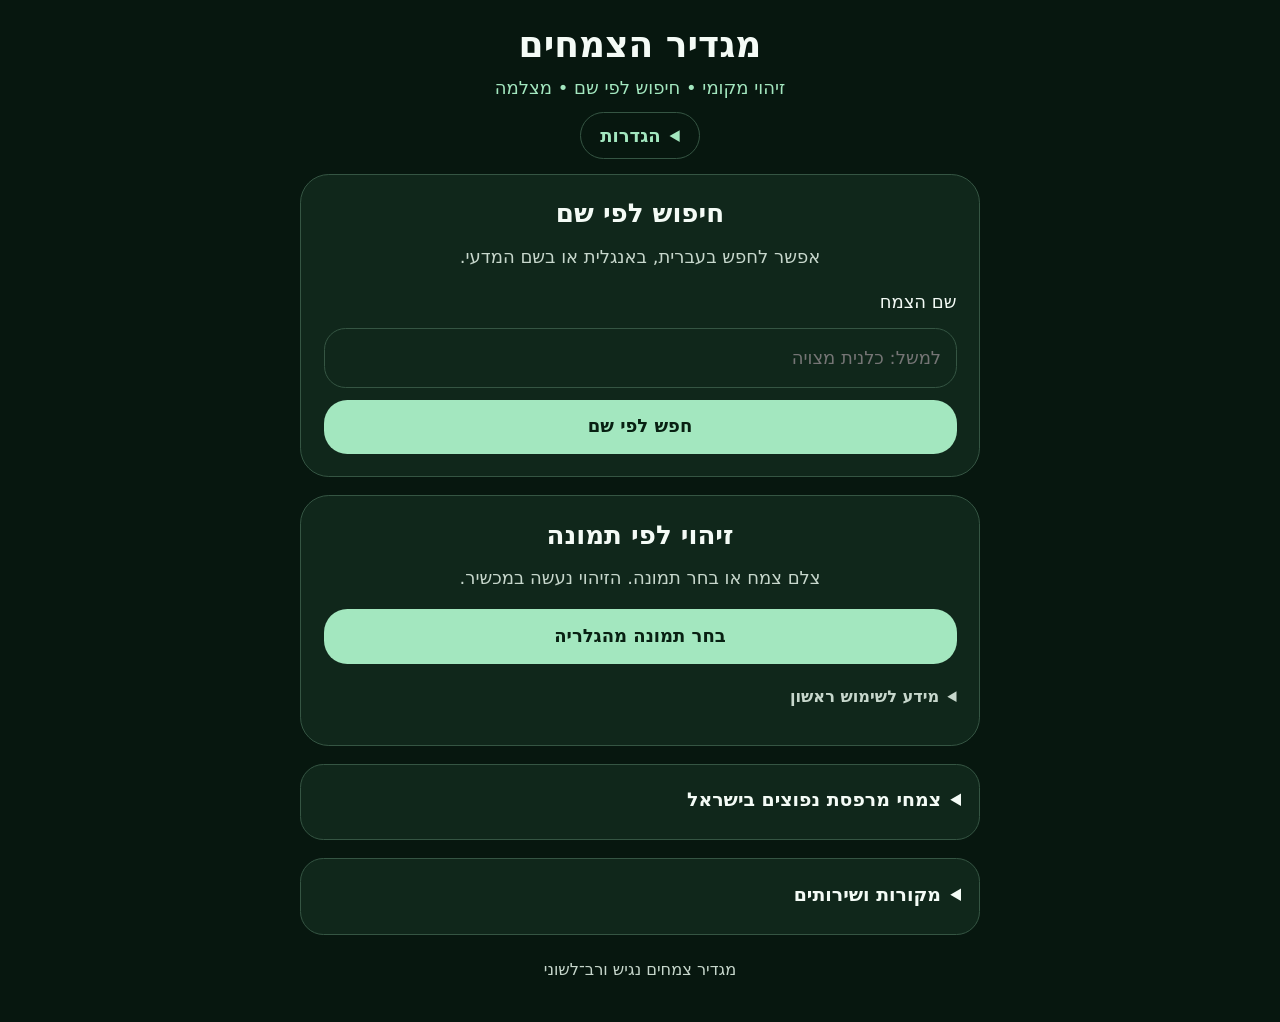
<file: index.html>
<!doctype html>
<html lang="he" dir="rtl">
<head>
  <meta charset="utf-8" />
  <meta name="viewport" content="width=device-width,initial-scale=1" />
  <meta name="theme-color" content="#10261b" />
  <meta name="description" content="Accessible multilingual plant identification app" />
  <link rel="manifest" href="manifest.webmanifest" />
  <link rel="apple-touch-icon" href="icon-192.png" />
  <link rel="stylesheet" href="styles.css?v=22" />
  <link rel="stylesheet" href="mobile-fix.css?v=22" />
  <link rel="stylesheet" href="inaturalist.css" />
  <link rel="stylesheet" href="wikipedia.css" />
  <link rel="stylesheet" href="plant-care.css?v=1" />
  <title>מגדיר הצמחים</title>
</head>
<body>
  <a class="skip-link" data-i18n="skip" href="#main">דלג לתוכן הראשי</a>
  <header class="topbar">
    <div class="app-heading"><h1 data-i18n="title">מגדיר הצמחים</h1><p class="eyebrow" data-i18n="appSubtitle">זיהוי מקומי • חיפוש לפי שם • מצלמה</p></div>
    <details class="settings-panel"><summary data-i18n="settings">הגדרות</summary><div class="toolbar" data-i18n-aria="displaySettings" aria-label="הגדרות תצוגה">
      <label><span data-i18n="language">שפה</span><select id="languageSelect" data-i18n-aria="chooseLanguage" aria-label="בחר שפה"><option value="he">עברית</option><option value="en">English</option><option value="ar">العربية</option></select></label>
      <button id="themeToggle" type="button" aria-pressed="true" data-i18n="theme">מצב כהה</button>
      <button id="fontToggle" type="button" aria-pressed="false" data-i18n="font">טקסט גדול</button>
      <button id="installButton" type="button">התקן יישומון</button>
    </div></details>
  </header>
  <main id="main" tabindex="-1">
    <section class="grid" data-i18n-aria="searchOptions" aria-label="אפשרויות חיפוש">
      <article class="card"><h2 data-i18n="searchTitle">חיפוש לפי שם</h2><p data-i18n="searchText">אפשר לחפש בעברית, באנגלית או בשם המדעי.</p><form id="nameSearchForm"><label for="plantQuery" data-i18n="searchLabel">שם הצמח</label><input id="plantQuery" name="plantQuery" type="search" autocomplete="off" placeholder="למשל: כלנית מצויה" data-i18n-placeholder="searchPlaceholder" /><button class="primary" type="submit" data-i18n="searchButton">חפש</button></form></article>
      <article class="card"><h2 data-i18n="photoTitle">זיהוי לפי תמונה</h2><p data-i18n="photoShort">צלם צמח או בחר תמונה. הזיהוי נעשה באמצעות Pl@ntNet.</p><div class="photo-actions"><label class="upload" for="plantPhoto" data-i18n="gallery">בחר תמונה מהגלריה</label><input id="plantPhoto" type="file" accept="image/*" /></div><details class="download-note"><summary data-i18n="firstUse">מידע לשימוש ראשון</summary><p data-i18n="photoText"></p></details><img id="preview" alt="" hidden /></article>
    </section>
    <section id="result" class="result" aria-live="polite" aria-atomic="true" hidden></section>
    <details class="info balcony-plants">
      <summary id="balconyTitle" data-i18n="balconyTitle">צמחי מרפסת נפוצים בישראל</summary>
      <p data-i18n="balconyIntro">רשימה שימושית של צמחים שסביר לפגוש במרפסות בישראל. לחצו על צמח כדי לחפש עליו מידע במגדיר.</p>
      <div class="balcony-plant-list">
        <button type="button" data-i18n="plant0" data-balcony-search="Pelargonium">גרניום / פלרגוניום</button>
        <button type="button" data-i18n="plant1" data-balcony-search="Mentha">נענע</button>
        <button type="button" data-i18n="plant2" data-balcony-search="Petunia">פטוניה</button>
        <button type="button" data-i18n="plant3" data-balcony-search="Ocimum basilicum">בזיליקום</button>
        <button type="button" data-i18n="plant4" data-balcony-search="Salvia rosmarinus">רוזמרין</button>
        <button type="button" data-i18n="plant5" data-balcony-search="succulent">סוקולנטים</button>
        <button type="button" data-i18n="plant6" data-balcony-search="Cactaceae">קקטוסים</button>
        <button type="button" data-i18n="plant7" data-balcony-search="Bougainvillea">בוגנוויליה</button>
        <button type="button" data-i18n="plant8" data-balcony-search="Epipremnum aureum">פוטוס</button>
        <button type="button" data-i18n="plant9" data-balcony-search="Lavandula">לבנדר</button>
      </div>
      <h3 data-i18n="growingTitle">איך מגדלים אותם?</h3>
      <div class="growing-guide">
        <details class="plant-guide"><summary data-i18n="plant0">גרניום / פלרגוניום</summary><p data-i18n="guide0"> שמש ישירה או חצי־צל, השקיה כשהשכבה העליונה מתייבשת וניקוז טוב. להסיר פרחים יבשים לעידוד פריחה.</p></details>
        <details class="plant-guide"><summary data-i18n="plant1">נענע</summary><p data-i18n="guide1"> אור רב עד חצי־צל ואדמה לחה באופן עקבי. מומלץ לגדל בעציץ נפרד כי היא מתפשטת במהירות.</p></details>
        <details class="plant-guide"><summary data-i18n="plant2">פטוניה</summary><p data-i18n="guide2"> זקוקה להרבה שמש, השקיה סדירה וניקוז מצוין. דישון מתון והסרת פרחים נבולים מסייעים לפריחה.</p></details>
        <details class="plant-guide"><summary data-i18n="plant3">בזיליקום</summary><p data-i18n="guide3"> הרבה אור ושמש בוקר, אדמה לחה אך לא מוצפת. קטימת קצות הצמיחה מעודדת הסתעפות; רגיש לקור.</p></details>
        <details class="plant-guide"><summary data-i18n="plant4">רוזמרין</summary><p data-i18n="guide4"> שמש מלאה, מצע מנוקז היטב והשקיה מתונה בלבד לאחר התבססות. לא להשאיר מים עומדים בתחתית העציץ.</p></details>
        <details class="plant-guide"><summary data-i18n="plant5">סוקולנטים</summary><p data-i18n="guide5"> אור חזק, מעט מים ומצע מנוקז מאוד. להשקות היטב ורק לאחר שהמצע התייבש.</p></details>
        <details class="plant-guide"><summary data-i18n="plant6">קקטוסים</summary><p data-i18n="guide6"> אור חזק עד שמש, השקיה מועטה מאוד ומצע קקטוסים מנוקז. בחורף בדרך כלל מצמצמים השקיה.</p></details>
        <details class="plant-guide"><summary data-i18n="plant7">בוגנוויליה</summary><p data-i18n="guide7"> שמש מלאה ככל האפשר, עציץ גדול וניקוז מצוין. השקיה עמוקה אך לא תכופה מדי; עודף מים עלול להפחית פריחה.</p></details>
        <details class="plant-guide"><summary data-i18n="plant8">פוטוס</summary><p data-i18n="guide8"> מתאים בעיקר למרפסת מוצלת ומוגנת משמש צהריים ישירה. להשקות לאחר שהחלק העליון של המצע מתייבש.</p></details>
        <details class="plant-guide"><summary data-i18n="plant9">לבנדר</summary><p data-i18n="guide9"> שמש מלאה, אוורור טוב ומצע מנוקז מאוד. להשקות במתינות ולהימנע מאדמה רטובה לאורך זמן.</p></details>
      </div>
      <p class="balcony-note" data-i18n="balconyNote"><strong>חשוב:</strong> תנאי המרפסת משתנים מאוד לפי כיוון, שעות שמש, רוח ועונה. ההנחיות הן נקודת התחלה ויש להתאים את ההשקיה לתנאים בפועל.</p>
    </details>
    <details class="info sources"><summary id="plannedTitle" data-i18n="plannedTitle">מקורות ושירותים</summary><ul><li data-i18n="source0">OpenPlants — מנוע הזיהוי המקומי הראשי, עם כיסוי של כ־14,000 מינים</li><li data-i18n="source1">PlantNet-300K — מנוע גיבוי מקומי במקרה שהמנוע הראשי אינו נטען</li><li data-i18n="source2">GBIF — טקסונומיה ותפוצה</li><li data-i18n="source3">iNaturalist — תצפיות ותמונות מהשטח</li><li data-i18n="source4">Wikidata / Wikipedia — מידע משלים</li></ul></details>
  </main>
  <footer><p data-i18n="footer">מגדיר צמחים נגיש ורב־לשוני</p></footer>
  <script src="local-name-search.js?v=25" defer></script>
  <script src="image-identification.js?v=26" defer></script>
  <script src="plantnet-client.js?v=1" defer></script>
  <script src="translations-extra.js?v=22" defer></script>
  <script src="app.js?v=40" defer></script>
  <script src="inaturalist.js?v=21" defer></script>
  <script src="wikipedia.js?v=25" defer></script>
  <script src="plant-care.js?v=1" defer></script>
  <script src="install.js?v=36" defer></script>
</body>
</html>
</file>
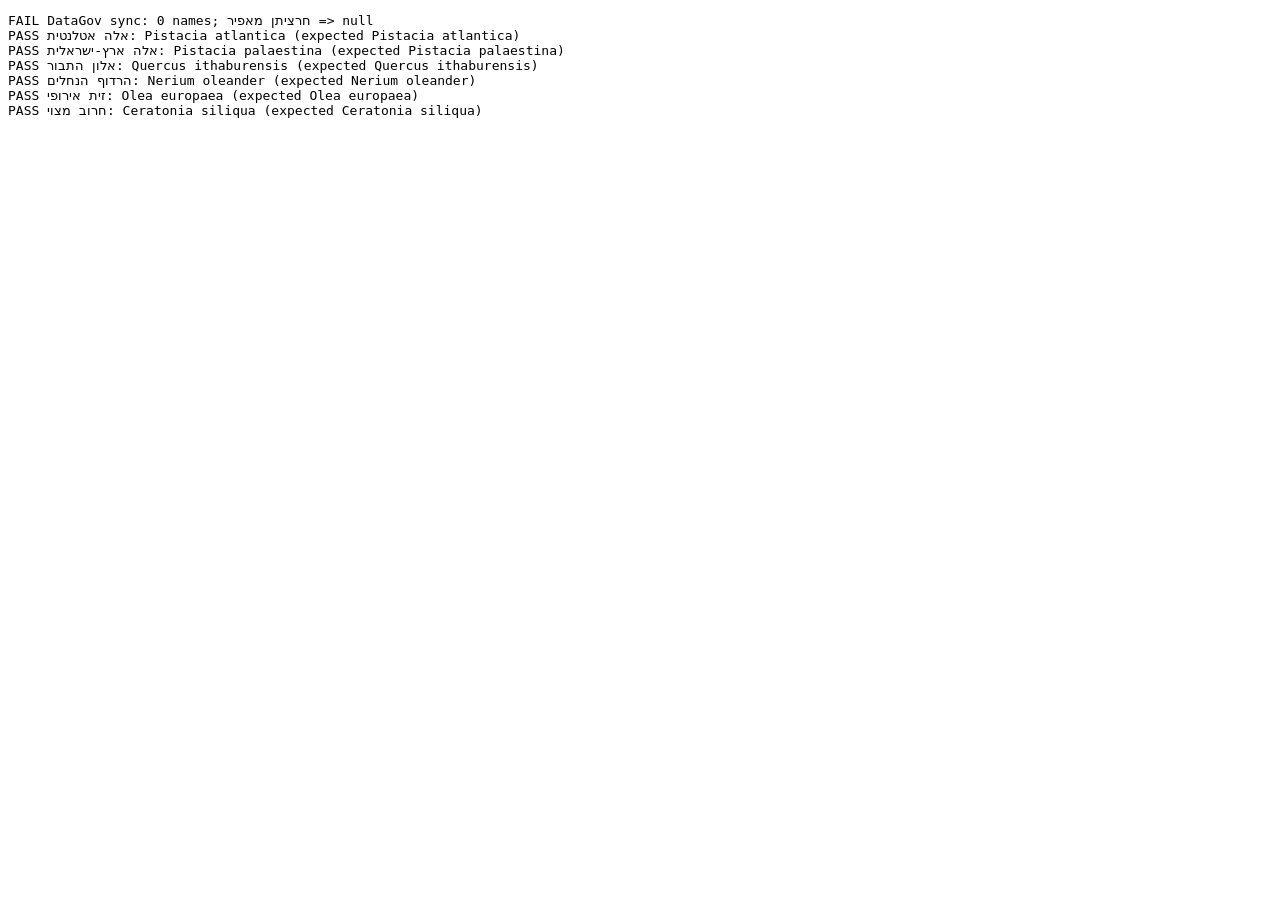
<file: tests/israel-name-search.test.html>
<!doctype html>
<meta charset="utf-8">
<title>Israel plant name search tests</title>
<script src="../local-name-search.js"></script>
<pre id="results"></pre>
<script>
(async () => {
  const cases = [
    ['אלה אטלנטית', 'Pistacia atlantica'],
    ['אלה ארץ-ישראלית', 'Pistacia palaestina'],
    ['אלון התבור', 'Quercus ithaburensis'],
    ['הרדוף הנחלים', 'Nerium oleander'],
    ['זית אירופי', 'Olea europaea'],
    ['חרוב מצוי', 'Ceratonia siliqua']
  ];
  const lines = [];
  let failures = 0;

  if (typeof window.PlantNameSearch.syncAgricultureNames !== 'function') {
    failures++;
    lines.push('FAIL syncAgricultureNames is missing');
  } else {
    const synced = await window.PlantNameSearch.syncAgricultureNames();
    const actual = await window.PlantNameSearch.resolveLocalName('חרציתן מאפיר', 'he');
    const ok = synced > 400 && actual === 'Chrysanthemoides incana';
    if (!ok) failures++;
    lines.push(`${ok ? 'PASS' : 'FAIL'} DataGov sync: ${synced} names; חרציתן מאפיר => ${actual || 'null'}`);
  }

  for (const [name, expected] of cases) {
    const actual = await window.PlantNameSearch.resolveLocalName(name, 'he');
    const ok = actual === expected;
    if (!ok) failures++;
    lines.push(`${ok ? 'PASS' : 'FAIL'} ${name}: ${actual || 'null'} (expected ${expected})`);
  }
  document.getElementById('results').textContent = lines.join('\n');
  document.title = failures ? `FAIL ${failures}` : 'PASS';
})();
</script>
</file>
<file: styles.css>
:root {
  color-scheme: dark;
  --bg: #0b1510;
  --surface: #122219;
  --surface-2: #183025;
  --text: #f4fbf6;
  --muted: #c7d7cc;
  --accent: #a7e3b9;
  --accent-strong: #d1f2da;
  --border: #365244;
  --focus: #ffffff;
  font-size: 18px;
}

:root[data-theme="light"] {
  color-scheme: light;
  --bg: #eef5f0;
  --surface: #ffffff;
  --surface-2: #e4efe7;
  --text: #102018;
  --muted: #42574a;
  --accent: #235d39;
  --accent-strong: #17482c;
  --border: #9cb4a5;
  --focus: #000000;
}

:root[data-large-text="true"] { font-size: 22px; }

html {
  width: 100%;
  max-width: 100%;
  overflow-x: clip;
  text-size-adjust: 100%;
  -webkit-text-size-adjust: 100%;
}

* {
  box-sizing: border-box;
  min-width: 0;
}

body {
  margin: 0;
  width: 100%;
  max-width: 100%;
  overflow-x: hidden;
  background: var(--bg);
  color: var(--text);
  font-family: system-ui, -apple-system, BlinkMacSystemFont, "Segoe UI", sans-serif;
  line-height: 1.6;
}

img, svg, video, canvas { max-width: 100%; }
button, input, select { font: inherit; }
button, select, input, .upload { min-height: 48px; max-width: 100%; }

.skip-link {
  position: absolute;
  inset-inline-start: 1rem;
  top: -100px;
  padding: .75rem 1rem;
  background: var(--text);
  color: var(--bg);
  z-index: 10;
}
.skip-link:focus { top: 1rem; }

.topbar, main, footer {
  width: min(1100px, calc(100% - 2rem));
  max-width: calc(100% - 2rem);
  margin-inline: auto;
}

.topbar {
  display: flex;
  gap: 1rem;
  align-items: center;
  justify-content: space-between;
  padding-block: 1.2rem;
}

.topbar > *, .toolbar > *, .grid > *, .results-grid > * { min-width: 0; }
.eyebrow { color: var(--accent); margin: 0; font-weight: 700; overflow-wrap: anywhere; }
h1, h2, h3, h4, h5, p { margin-top: 0; overflow-wrap: anywhere; }
h1, h2, h3 { max-width: 100%; }

.toolbar { display: flex; flex-wrap: wrap; gap: .65rem; align-items: end; max-width: 100%; }
.toolbar label { display: grid; gap: .25rem; min-width: 0; }

button, select, input, .upload {
  border: 1px solid var(--border);
  border-radius: .9rem;
  background: var(--surface);
  color: var(--text);
  padding: .7rem .9rem;
}

input, select { width: 100%; }
button, .upload { cursor: pointer; overflow-wrap: anywhere; white-space: normal; }
button:hover, .upload:hover { background: var(--surface-2); }
button:disabled { cursor: wait; opacity: .7; }
button:focus-visible, select:focus-visible, input:focus-visible, .upload:focus-visible, a:focus-visible {
  outline: 3px solid var(--focus);
  outline-offset: 3px;
}

.hero {
  background: linear-gradient(135deg, var(--surface), var(--surface-2));
  border: 1px solid var(--border);
  border-radius: 1.4rem;
  padding: clamp(1.2rem, 4vw, 2.2rem);
  margin-block: 1rem 1.5rem;
  max-width: 100%;
}

.grid { display: grid; grid-template-columns: repeat(2, minmax(0, 1fr)); gap: 1rem; max-width: 100%; }
.card, .info, .result {
  background: var(--surface);
  border: 1px solid var(--border);
  border-radius: 1.2rem;
  padding: 1.1rem;
  max-width: 100%;
  overflow-wrap: anywhere;
}

.card form { display: grid; gap: .6rem; min-width: 0; }
.primary { background: var(--accent); color: #082012; border-color: transparent; font-weight: 800; }
.primary:hover { background: var(--accent-strong); }
#plantPhoto { position: absolute; inline-size: 1px; block-size: 1px; opacity: 0; }
.upload { display: inline-flex; align-items: center; justify-content: center; font-weight: 700; width: 100%; }
#preview { margin-top: 1rem; width: 100%; max-height: 360px; object-fit: contain; border-radius: 1rem; border: 1px solid var(--border); }
.result, .info { margin-top: 1rem; }
.result-message { margin: 0; font-weight: 700; }
.results-header { display: flex; flex-wrap: wrap; gap: .75rem; align-items: baseline; justify-content: space-between; margin-bottom: 1rem; }
.results-header h2, .results-header p { margin-bottom: 0; }
.results-header p { color: var(--muted); }
.results-grid { display: grid; gap: .9rem; grid-template-columns: repeat(2, minmax(0, 1fr)); max-width: 100%; }
.plant-result-card { background: var(--surface-2); border: 1px solid var(--border); border-radius: 1rem; padding: 1rem; align-self: start; max-width: 100%; overflow: hidden; }
.plant-result-heading { display: flex; flex-wrap: wrap; gap: .6rem; align-items: flex-start; justify-content: space-between; }
.plant-result-heading h3 { margin-bottom: .4rem; overflow-wrap: anywhere; }
.source-badge { display: inline-flex; align-items: center; border: 1px solid var(--border); border-radius: 999px; padding: .15rem .55rem; color: var(--muted); font-size: .88rem; white-space: normal; max-width: 100%; }
.plant-facts { margin: .8rem 0; display: grid; gap: .55rem; }
.plant-facts div { display: grid; grid-template-columns: minmax(0, .7fr) minmax(0, 1.3fr); gap: .6rem; border-top: 1px solid var(--border); padding-top: .45rem; }
.plant-facts dt { color: var(--muted); font-weight: 700; }
.plant-facts dd { margin: 0; overflow-wrap: anywhere; }
.result-actions { display: flex; flex-wrap: wrap; gap: .55rem; max-width: 100%; }
.details-button, .gbif-link, .close-details, .source-link {
  display: inline-flex;
  min-height: 44px;
  max-width: 100%;
  align-items: center;
  justify-content: center;
  padding: .55rem .8rem;
  border: 1px solid var(--border);
  border-radius: .8rem;
  color: var(--text);
  font-weight: 700;
  text-decoration: none;
  overflow-wrap: anywhere;
  white-space: normal;
}
.details-button { background: var(--accent); color: #082012; border-color: transparent; }
.details-button:hover { background: var(--accent-strong); }
.gbif-link:hover, .source-link:hover, .close-details:hover { background: var(--surface); }
.inline-details { margin-top: .9rem; border-top: 2px solid var(--border); padding-top: .9rem; max-width: 100%; overflow-wrap: anywhere; }
.details-content h4 { font-size: 1.2rem; margin-bottom: .7rem; }
.details-content h5 { margin: 1rem 0 .35rem; color: var(--accent); font-size: 1rem; }
.details-content p { white-space: pre-line; }
.details-image { width: 100%; max-height: 340px; object-fit: contain; border: 1px solid var(--border); border-radius: .9rem; background: var(--surface); margin-bottom: .8rem; }
.other-names { margin: .2rem 0 1rem; padding-inline-start: 1.3rem; }
.source-link { margin-top: .25rem; }
.close-details { margin-top: .7rem; background: var(--surface); }
.info ul { padding-inline-start: 1.3rem; }
footer { padding-block: 2rem; color: var(--muted); }

@media (max-width: 760px) {
  .topbar, main, footer {
    width: calc(100% - 1rem);
    max-width: calc(100% - 1rem);
  }

  .topbar { align-items: stretch; flex-direction: column; }
  .toolbar { display: grid; grid-template-columns: minmax(0, 1fr) minmax(0, 1fr); width: 100%; }
  .toolbar label { grid-column: 1 / -1; width: 100%; }
  .toolbar button, .toolbar select { width: 100%; }
  .grid, .results-grid { grid-template-columns: minmax(0, 1fr); }
  .plant-facts div { grid-template-columns: minmax(0, 1fr); gap: .1rem; }
  .result-actions { display: grid; grid-template-columns: minmax(0, 1fr); }
  .details-button, .gbif-link { width: 100%; }
}

@media (max-width: 420px) {
  :root[data-large-text="true"] { font-size: 20px; }
  .topbar, main, footer {
    width: calc(100% - .75rem);
    max-width: calc(100% - .75rem);
  }
  .toolbar { grid-template-columns: minmax(0, 1fr); }
  .toolbar label { grid-column: auto; }
  .hero, .card, .info, .result { padding: .9rem; border-radius: 1rem; }
}


.balcony-plant-list { display:grid; grid-template-columns:repeat(2,minmax(0,1fr)); gap:.6rem; margin:1rem 0 1.4rem; }
.balcony-plant-list button { background:var(--surface-2); font-weight:700; }
.growing-guide { display:grid; gap:.7rem; }
.growing-guide p { margin:0; padding:.8rem; background:var(--surface-2); border:1px solid var(--border); border-radius:.8rem; }
.balcony-note { margin-top:1rem; color:var(--muted); }
@media (max-width:760px){ .balcony-plant-list { grid-template-columns:minmax(0,1fr); } }

/* Preserve readable button contrast in both themes. */
:root[data-theme="light"] .primary,
:root[data-theme="light"] .details-button { color: #ffffff; }
@media (prefers-reduced-motion: reduce) { html { scroll-behavior: auto; } }
</file>
<file: mobile-fix.css>
/* Narrow-screen safeguards for installed PWA and large-text mode */
html, body {
  inline-size: 100%;
  max-inline-size: 100%;
  overflow-x: clip;
}

body { position: relative; }

.topbar, main, footer {
  inline-size: min(1100px, calc(100% - 1rem));
  max-inline-size: calc(100% - 1rem);
  margin-inline: auto;
}

.topbar > div,
.toolbar,
.hero,
.grid,
.card,
.info,
.result,
.results-grid,
.plant-result-card,
form,
label {
  inline-size: 100%;
  max-inline-size: 100%;
  min-inline-size: 0;
}

h1, h2, h3, h4, h5, p, li, dt, dd, button, label, select, input, a {
  max-inline-size: 100%;
  overflow-wrap: anywhere;
  word-break: normal;
}

h1 { font-size: clamp(1.8rem, 8vw, 2.5rem); line-height: 1.2; }
h2 { font-size: clamp(1.35rem, 6vw, 2rem); line-height: 1.3; }
.eyebrow { font-size: clamp(.95rem, 4.5vw, 1.15rem); }

.toolbar {
  display: grid;
  grid-template-columns: minmax(0, 1fr);
  gap: .65rem;
}

.toolbar label,
.toolbar button,
.toolbar select,
.card input,
.card button,
.upload {
  inline-size: 100%;
  max-inline-size: 100%;
}

.photo-actions {
  display: grid;
  grid-template-columns: minmax(0, 1fr);
  gap: .65rem;
  inline-size: 100%;
}

.result-photo-actions { margin-block: 1rem; }

.confidence-warning {
  margin-block: 1rem;
  padding: .9rem;
  border: 2px solid var(--border);
  border-radius: 1rem;
  background: var(--surface-2);
}

.confidence-warning p { margin: .45rem 0 0; }
.confidence-low { border-style: dashed; }
.confidence-medium { border-width: 2px; }
.confidence-high { border-width: 3px; }

#plantPhoto,
#cameraPhoto {
  position: absolute;
  inline-size: 1px;
  block-size: 1px;
  opacity: 0;
  overflow: hidden;
  pointer-events: none;
}

@media (max-width: 760px) {
  :root[data-large-text="true"] { font-size: 22px; }
  .topbar { display: block; }
  .topbar > div:first-child { margin-bottom: 1rem; }
  .hero, .card, .info, .result { padding: .9rem; }
}

@media (max-width: 420px) {
  :root { font-size: 17px; }
  :root[data-large-text="true"] { font-size: 22px; }
  .topbar, main, footer {
    inline-size: calc(100% - .75rem);
    max-inline-size: calc(100% - .75rem);
  }
  h1 { font-size: clamp(1.7rem, 9vw, 2.1rem); }
  h2 { font-size: clamp(1.25rem, 6.5vw, 1.65rem); }
  button, select, input, .upload { padding: .65rem .75rem; }
}

/* App-style layout: a centered, full-width column and compact optional content. */
:root {
  --bg: #07170f;
  --surface: #10271b;
  --surface-2: #173325;
  --accent: #a3e7bf;
  --border: #355543;
}
:root[data-theme="light"] {
  --bg: #eef5f0;
  --surface: #ffffff;
  --surface-2: #e4efe7;
  --accent: #235d39;
  --border: #9cb4a5;
}
.topbar, main, footer {
  width: min(680px, calc(100% - 2rem));
  inline-size: min(680px, calc(100% - 2rem));
  max-width: calc(100% - 2rem);
  max-inline-size: calc(100% - 2rem);
}
.topbar { display: block; padding-block: 1.25rem .8rem; text-align: center; }
.topbar > div:first-child { margin-bottom: .65rem; }
h1 { font-size: 2rem; line-height: 1.2; margin: 0 0 .45rem; }
.eyebrow { font-size: 1rem; font-weight: 400; line-height: 1.5; }
.settings-panel { text-align: start; }
.settings-panel > summary {
  width: fit-content;
  margin-inline: auto;
  border: 1px solid var(--border);
  border-radius: 999px;
  padding: .45rem 1.1rem;
  color: var(--accent);
}
summary { cursor: pointer; min-height: 44px; font-weight: 700; overflow-wrap: anywhere; }
summary:focus-visible { outline: 3px solid var(--focus); outline-offset: 4px; }
.settings-panel[open] > summary { margin-bottom: .75rem; }
.toolbar {
  background: var(--surface);
  border: 1px solid var(--border);
  border-radius: 1.25rem;
  padding: .8rem;
  display: grid;
  grid-template-columns: repeat(2, minmax(0, 1fr));
}
.toolbar label { grid-column: 1 / -1; }
.grid { grid-template-columns: minmax(0, 1fr); gap: 1rem; }
.card {
  border-radius: 1.6rem;
  padding: 1.25rem;
  text-align: center;
}
.card h2 { font-size: 1.45rem; line-height: 1.3; margin-bottom: .65rem; }
.card > p { color: var(--muted); line-height: 1.5; margin-bottom: 1rem; }
.card form { gap: .65rem; }
.card form > label { text-align: start; }
.card input { border-radius: 1.2rem; padding: .8rem; }
.card .primary, .card .upload {
  border-radius: 1.3rem;
  background: var(--accent);
  border-color: transparent;
  color: #082012;
  font-weight: 800;
  padding: .65rem .9rem;
}
.card .primary:hover, .card .upload:hover { background: var(--accent-strong); }
:root[data-theme="light"] .card .primary,
:root[data-theme="light"] .card .upload { color: #ffffff; }
.photo-actions { gap: .65rem; }
.download-note { margin-top: .8rem; color: var(--muted); text-align: start; font-size: .9rem; }
.download-note summary { display: list-item; padding-block: .35rem; }
.download-note p { margin: .4rem 0 0; }
details.info { padding: .85rem 1rem; border-radius: 1.3rem; }
details.info > summary { font-size: 1.05rem; padding-block: .25rem; }
details.info[open] > summary { margin-bottom: .8rem; }
.balcony-plant-list { grid-template-columns: repeat(2, minmax(0, 1fr)); }
.plant-guide { border: 1px solid var(--border); border-radius: .8rem; background: var(--surface-2); padding: .5rem .75rem; }
.plant-guide summary { padding-block: .35rem; }
.growing-guide .plant-guide p { border: 0; padding: .5rem 0; }
footer { text-align: center; font-size: .9rem; padding-block: 1.25rem; }
@media (max-width: 360px) {
  .topbar, main, footer { width: calc(100% - 1.25rem); inline-size: calc(100% - 1.25rem); }
  .card { padding: 1rem; }
  .toolbar { grid-template-columns: minmax(0, 1fr); }
}
</file>
<file: inaturalist.css>
.inat-compare{display:inline-flex;min-height:44px;align-items:center;justify-content:center;padding:.55rem .8rem;border:1px solid var(--border);border-radius:.8rem;background:var(--surface);color:var(--text);font-weight:700;cursor:pointer;width:100%;margin-top:.55rem}.inat-compare:hover{background:var(--surface-2)}.inat-panel{margin-top:.9rem;padding-top:.9rem;border-top:2px solid var(--border)}.inat-panel h4{margin-bottom:.55rem}.inat-gallery{display:grid;grid-template-columns:repeat(2,minmax(0,1fr));gap:.6rem;margin:.8rem 0}.inat-gallery figure{margin:0;min-width:0}.inat-gallery img{display:block;width:100%;aspect-ratio:1/1;object-fit:cover;border-radius:.8rem;border:1px solid var(--border);background:var(--surface)}.inat-gallery figcaption{font-size:.78rem;color:var(--muted);margin-top:.25rem;overflow-wrap:anywhere}@media(max-width:420px){.inat-gallery{grid-template-columns:minmax(0,1fr)}}
</file>
<file: wikipedia.css>
.wiki-info {
  min-height: 44px;
  padding: .55rem .8rem;
  border: 1px solid var(--border);
  border-radius: .8rem;
  background: var(--surface);
  color: var(--text);
  font-weight: 700;
}

.wiki-info:hover { background: var(--surface-2); }

.wiki-panel {
  margin-top: .9rem;
  padding-top: .9rem;
  border-top: 2px solid var(--border);
}

.wiki-panel h4 { margin-bottom: .7rem; }

.wiki-image {
  display: block;
  width: 100%;
  max-height: 360px;
  object-fit: contain;
  border: 1px solid var(--border);
  border-radius: .9rem;
  background: var(--surface);
  margin-bottom: .8rem;
}

.wiki-note {
  color: var(--muted);
  font-size: .95rem;
}
</file>
<file: plant-care.css>
.plant-care-guide { margin-block: 1rem; border: 1px solid rgba(170,235,204,.24); border-radius: 1.25rem; padding: 1rem; background: rgba(155,230,190,.05); overflow-wrap: anywhere; }
.plant-care-guide > summary { cursor: pointer; font-weight: 750; font-size: 1.1em; line-height: 1.5; }
.plant-care-guide > summary:focus-visible { outline: 3px solid #a9ebc9; outline-offset: 4px; }
.plant-care-content { margin-block-start: 1rem; line-height: 1.65; }
.plant-care-content p { margin-block: .75rem; }
.plant-care-content a { overflow-wrap: anywhere; }
</file>
